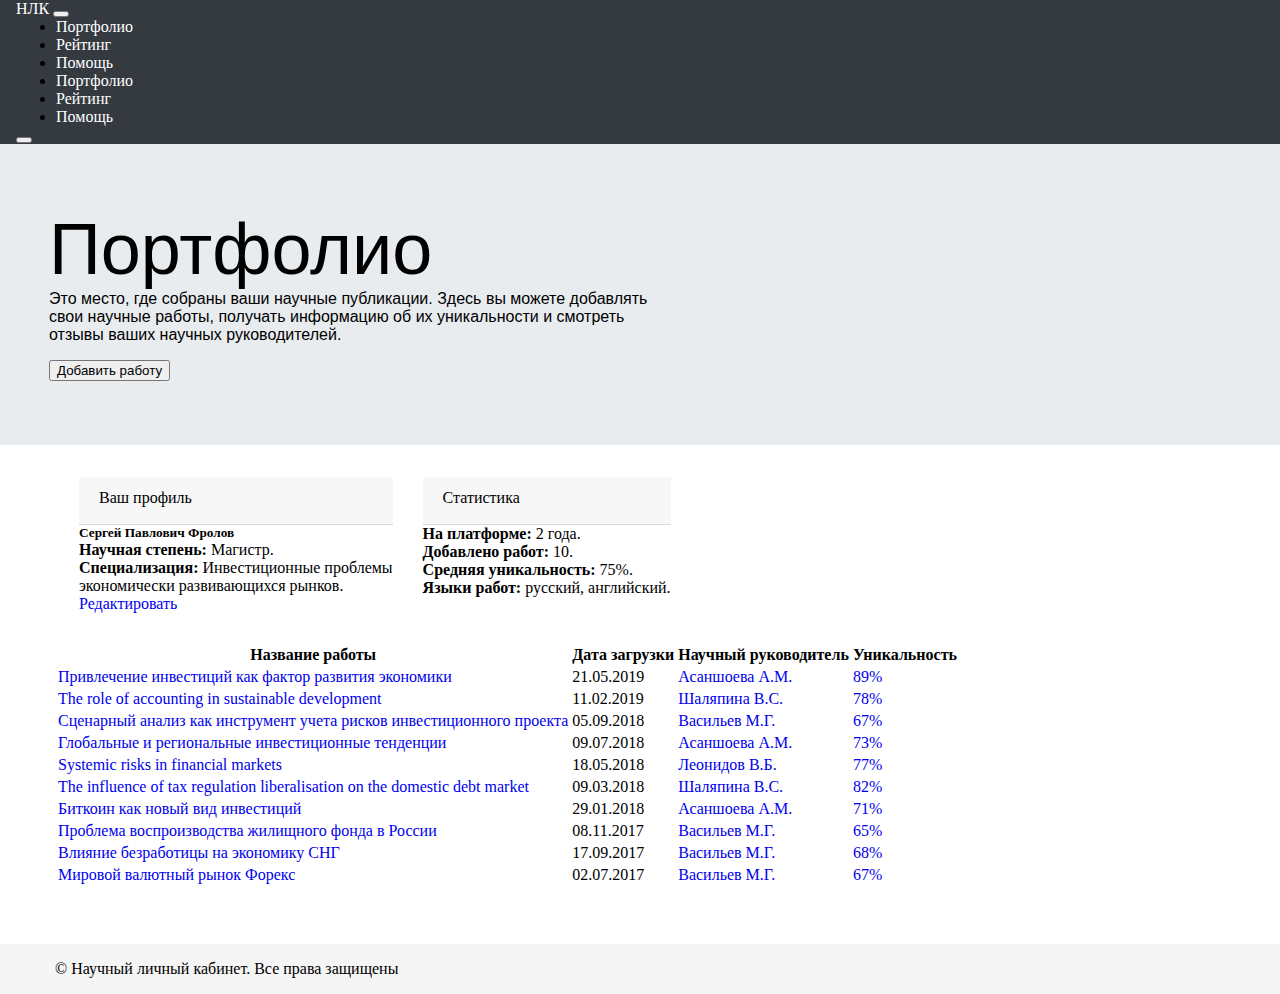
<file: Bootstrap html/index.html>
<!DOCTYPE html>
<html>
    <link href="https://cdn.jsdelivr.net/npm/bootstrap@5.2.3/dist/css/bootstrap.min.css" rel="stylesheet" integrity="sha384-rbsA2VBKQhggwzxH7pPCaAqO46MgnOM80zW1RWuH61DGLwZJEdK2Kadq2F9CUG65" crossorigin="anonymous">
    <link rel="stylesheet" href="style.css">
    <head>
    </head>
    <body>
      <nav class="navbar navbar-expand-md navbar-light;" style="background: #343A40; padding-left: 16px">
        <a class="navbar-brand" href="#" style="color: white">НЛК</a>
        <button class="navbar-toggler" type="button" data-toggle="collapse" data-target="col-xs" aria-controls="navbarSupportedContent" aria-expanded="false" aria-label="Toggle navigation">
          <span class="navbar-toggler-icon"></span>
        </button>
      
        <div class="collapse navbar-collapse" id="navbarSupportedContent">
          <ul class="navbar-nav mr-auto">
            <li class="nav-item active">
              <a class="nav-link" href="#">Портфолио</a>
            </li>
            <li class="nav-item">
              <a class="nav-link" href="#">Рейтинг</a>
            </li>
            <li class="nav-item">
              <a class="nav-link" href="#">Помощь</a>
            </li>
          </ul>
          </form>
        </div>
        <div class="pos-f-t">
          <div class="collapse" id="navbarToggleExternalContent">
            <div class="bg-dark p-4">
              <ul class="navbar-nav mr-auto">
                <li class="nav-item active">
                  <a class="nav-link" href="#">Портфолио</a>
                </li>
                <li class="nav-item">
                  <a class="nav-link" href="#">Рейтинг</a>
                </li>
                <li class="nav-item">
                  <a class="nav-link" href="#">Помощь</a>
                </li>
              </ul>
            </div>
          </div>
          <nav class="navbar navbar-dark bg-dark">
            <button class="navbar-toggler" type="button" data-toggle="collapse" data-target="#navbarToggleExternalContent" aria-controls="navbarToggleExternalContent" aria-expanded="false" aria-label="Toggle navigation">
              <span class="navbar-toggler-icon"></span>
            </button>
          </nav>
        </div>
      </nav>
        <div class="firstContainer">
            <p id="Портфолио">Портфолио</p>
            <p>
                Это место, где собраны ваши научные 
                публикации. Здесь вы можете добавлять<br> 
                свои научные работы, получать информацию 
                об их уникальности и смотреть<br> отзывы 
                ваших научных руководителей.
            </p>
            <button type="button" class="btn btn-primary" style="margin-top: 16px;">Добавить работу</button>
        </div>

          <div class="secondContainer" style="padding-left: 55px">
            <div class="row"></div>
              <div class="col-lg-5 col-md-7 col-xs-6">
                <div class="card" style="margin-left: 24px; position: inherit;">
                  <p class="cardName" style="font-weight: 400;">Ваш профиль</p>
                  <div class="card-body">
                    <h5 class="card-title">Сергей Павлович Фролов</h5>
                    <p class="card-text">
                      <strong>Научная степень:</strong> Магистр. <br>
                      <strong>Специализация:</strong> Инвестиционные проблемы <br> экономически развивающихся рынков.
                    </p>
                    <a href="#" class="btn btn-primary" style="margin-top: 16px;">Редактировать</a>
                  </div>
                </div>
              </div>

              <div class="col-lg-4 col-md-5 col-xs-6">
                <div class="card" style="position: inherit;">
                  <p class="cardName">Статистика</p>
                  <div class="card-body">
                    <p class="card-text">
                      <strong>На платформе:</strong> 2 года. <br>
                      <strong>Добавлено работ:</strong> 10. <br>
                      <strong>Средняя уникальность:</strong> 75%. <br>
                      <strong>Языки работ:</strong> русский, английский.</p>
                  </div>
                </div>
              </div>

              <div class="col-lg-12 col-xs-6" style="overflow:auto">
                <table class="table table-bordered">
                  <thead>
                    <tr>
                      <th>Название работы</th>
                      <th scope="col">Дата загрузки</th>
                      <th scope="col">Научный руководитель</th>
                      <th scope="col">Уникальность</th>
                    </tr>
                  </thead>
                  <tbody>
                    <tr>
                      <td scope="row"> <a href="#">Привлечение инвестиций как фактор развития экономики</a></td>
                      <td>21.05.2019</td>
                      <td> <a href="#">Асаншоева А.М.</a></td>
                      <td> <a href="#">89%</a></td>
                    </tr>
                    <tr>
                      <td scope="row"> <a href="#">The role of accounting in sustainable development</a></td>
                      <td>11.02.2019</td>
                      <td><a href="#">Шаляпина В.С.</a></td>
                      <td><a href="#">78%</a></td>
                    </tr>
                    <tr>
                      <td scope="row"> <a href="#">Сценарный анализ как инструмент учета рисков инвестиционного
                        проекта</a></td>
                      <td>05.09.2018</td>
                      <td><a href="#">Васильев М.Г.</a></td>
                      <td><a href="#">67%</a></td>
                    </tr>
                    <tr>
                      <td scope="row"><a href="#">Глобальные и региональные инвестиционные тенденции</a></td>
                      <td>09.07.2018</td>
                      <td><a href="#">Асаншоева А.М.</a></td>
                      <td><a href="#">73%</a></td>
                    </tr>
                    <tr>
                      <td scope="row"><a href="#">Systemic risks in financial markets</a></td>
                      <td>18.05.2018</td>
                      <td><a href="#">Леонидов В.Б.</a></td>
                      <td><a href="#">77%</a></td>
                    </tr>
                    <tr>
                      <td scope="row"><a href="#">The influence of tax regulation liberalisation on the domestic debt market</a></td>
                      <td>09.03.2018</td>
                      <td><a href="#">Шаляпина В.С.</a></td>
                      <td><a href="#">82%</a></td>
                    </tr>
                    <tr>
                      <td scope="row"><a href="#">Биткоин как новый вид инвестиций</a></td>
                      <td>29.01.2018</td>
                      <td><a href="#">Асаншоева А.М.</a></td>
                      <td><a href="#">71%</a></td>
                    </tr>
                    <tr>
                      <td scope="row"><a href="#">Проблема воспроизводства жилищного фонда в России</a></td>
                      <td>08.11.2017</td>
                      <td><a href="#">Васильев М.Г.</a></td>
                      <td><a href="#">65%</a></td>
                    </tr>
                    <tr>
                      <td scope="row"><a href="#">Влияние безработицы на экономику СНГ</a></td>
                      <td>17.09.2017</td>
                      <td><a href="#">Васильев М.Г.</a></td>
                      <td><a href="#">68%</a></td>
                    </tr>
                    <tr>
                      <td scope="row"><a href="#">Мировой валютный рынок Форекс</a></td>
                      <td>02.07.2017</td>
                      <td><a href="#">Васильев М.Г.</a></td>
                      <td><a href="#">67%</a></td>
                    </tr>
                  </tbody>
                </table>
              </div>

            </div>
          </div>
          <div class="contacts">
            <p>© Научный личный кабинет. Все права защищены</p>
          </div>
    </body>
</html>
</file>
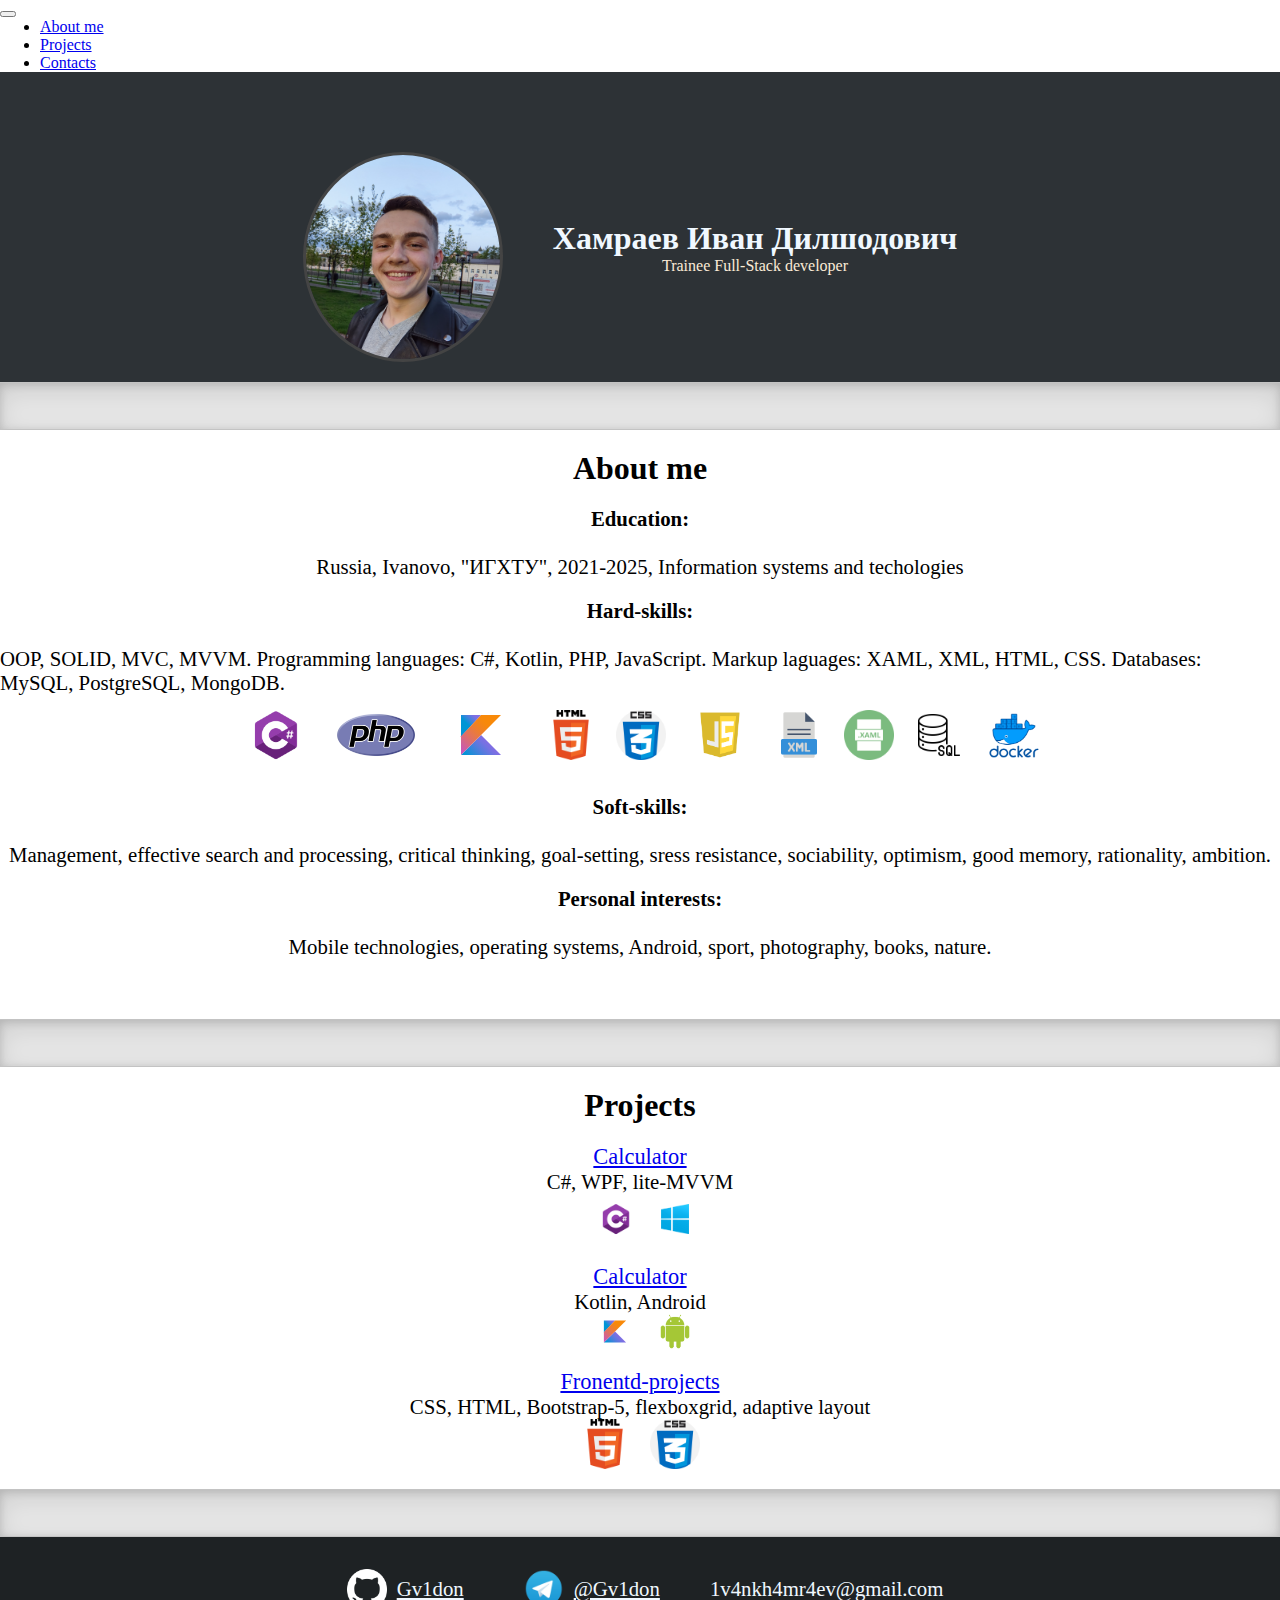
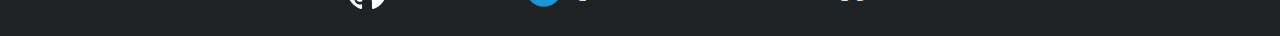
<file: Portfolio/index.html>
<!DOCTYPE html>
<html>
    <link rel="stylesheet" href="style.css">
    <link href="https://cdn.jsdelivr.net/npm/bootstrap@5.2.3/dist/css/bootstrap.min.css" rel="stylesheet" integrity="sha384-rbsA2VBKQhggwzxH7pPCaAqO46MgnOM80zW1RWuH61DGLwZJEdK2Kadq2F9CUG65" crossorigin="anonymous">
    <head>
    </head>
    <body>
        <nav class="navbar navbar-expand-lg navbar-dark fixed-top bg-dark" aria-label="Tenth navbar example">
            <div class="container-fluid">
              <button class="navbar-toggler" type="button" data-bs-toggle="collapse" data-bs-target="#navbarsExample08" aria-controls="navbarsExample08" aria-expanded="false" aria-label="Переключить навигацию">
                <span class="navbar-toggler-icon"></span>
              </button>
              <div class="collapse navbar-collapse justify-content-md-center" id="navbarsExample08">
                <ul class="navbar-nav">
                  <li class="nav-item">
                    <a class="nav-link active" aria-current="page" href="#AboutMe">About me</a>
                  </li>
                  <li class="nav-item">
                    <a class="nav-link active" aria-current="page" href="#Projects">Projects</a>
                  </li>
                  <li class="nav-item dropdown">
                    <a class="nav-link active" aria-current="page" href="#Contacts">Contacts</a>
                  </li>
                </ul>
              </div>
            </div>
          </nav>
        <main class="MainContainer">
            <div class="HeadContainer">
                <div class="preview">
                    <div class="mainImage">
                        <img src="ava.jpg" alt="Avatar" class="ava">
                    </div>
                    <div class="mainInformation">
                        <h1 style="color:aliceblue">Хамраев Иван Дилшодович</h1>
                        <p style="color:antiquewhite">Trainee Full-Stack developer</p>
                    </div>
                </div>
            </div>
            <div id="AboutMe" class="b-example-divider"></div>
            <div class="aboutMe">
              <h1 style="margin-top: 20px;">About me</h1>
              <p class="text"><b>Education:</b> <br>Russia, Ivanovo, "ИГХТУ", 2021-2025, Information systems and techologies</p>    
              <p class="text"><b>Hard-skills:</b> <br>OOP, SOLID, MVC, MVVM. Programming languages: C#, Kotlin, PHP, JavaScript. Markup laguages: XAML, XML, HTML, CSS. Databases: MySQL, PostgreSQL, MongoDB.</p>
              <div class="images-pull">
                <img class="icon" style="max-width: 100px; max-height: 80px;" src="5.png">
                <img class="icon" style="max-width: 80px; max-height: 50px; margin-left: 10px; margin-right: 10px;" src="9.png">
                <img class="icon" style="max-width: 90px; max-height: 90px;" src="8.svg">
                <img class="icon" src="10.png">
                <img class="icon" src="1.png">
                <img class="icon" style="max-width: 90px; max-height: 50px; margin: 0px;" src="7.png">
                <img class="icon" src="2.png">
                <img class="icon" src="4.png">
                <img class="icon" src="3.png">
                <img class="icon" style="max-width: 80px; max-height: 50px; margin: 0px;" src="6.png">
              </div>              
              <p class="text"><b>Soft-skills:</b> <br>Management, effective search and processing, critical thinking, goal-setting, sress resistance, sociability, optimism, good memory, rationality, ambition.</p>
              <p style="margin-bottom: 60px;" class="text"><b>Personal interests:</b> <br>Mobile technologies, operating systems, Android, sport, photography, books, nature.</p>
            </div>
            <div id="Projects" class="b-example-divider"></div>
            <div class="projects">
              <h1 >Projects</h1>
              <p class="text"><a href="https://github.com/Gv1don/ProjectCalculator" style="font-size: 1.4rem; font-weight: 500;">Calculator</a> C#, WPF, lite-MVVM</p>
              <div class="projectIcon">
                <img class="icon" src="5.png">
                <img class="icon" style="max-height: 30px; max-width: 30px;" src="Windows.png">
              </div>
              <p class="text"><a href="https://github.com/Gv1don/AndroidStudioProjects" style="font-size: 1.4rem; font-weight: 500;">Calculator</a> Kotlin, Android </p>
              <div class="projectIcon">
                <img class="icon" src="8.svg">
                <img class="icon" style="max-width: 35px; max-height: 35px;" src="Android.png">
              </div>
              </div>
              <p class="text"><a href="https://github.com/Gv1don/HTML-CSS-Projects" style="font-size: 1.4rem; font-weight: 500;">Fronentd-projects</a>CSS, HTML, Bootstrap-5, flexboxgrid, adaptive layout</p>
              <div class="projectIcon">
                <img class="icon" style="margin-bottom: 20px;" src="10.png">
                <img class="icon" style="margin-bottom: 20px;" src="1.png">
              </div>
            </div>
            <div id="Contacts" class="b-example-divider"></div>
            <div  class="contacts">
              <div class="MainContactCont">
                <div class="ContactCont">
                  <img class="icon" src="github.png" style="max-width: 40px; max-height: 40px;">
                  <a class="text" href="https://github.com/Gv1don" style="color:aliceblue; margin-bottom: 20px;">Gv1don</a>
                </div>
                <div class="ContactCont">
                  <img class="icon" src="Telegram.png" style="max-width: 40px; max-height: 40px;">
                  <a class="text" href="https://t.me/Gv1don" style="color:aliceblue; margin-bottom: 20px;">@Gv1don</a>
                </div>
                <p class="text" style="margin-bottom: 20px; margin-left: 25px; margin-right: 25px;">1v4nkh4mr4ev@gmail.com</p>
              </div>  
            </div>
        </main>
    </body>
</html>
</file>
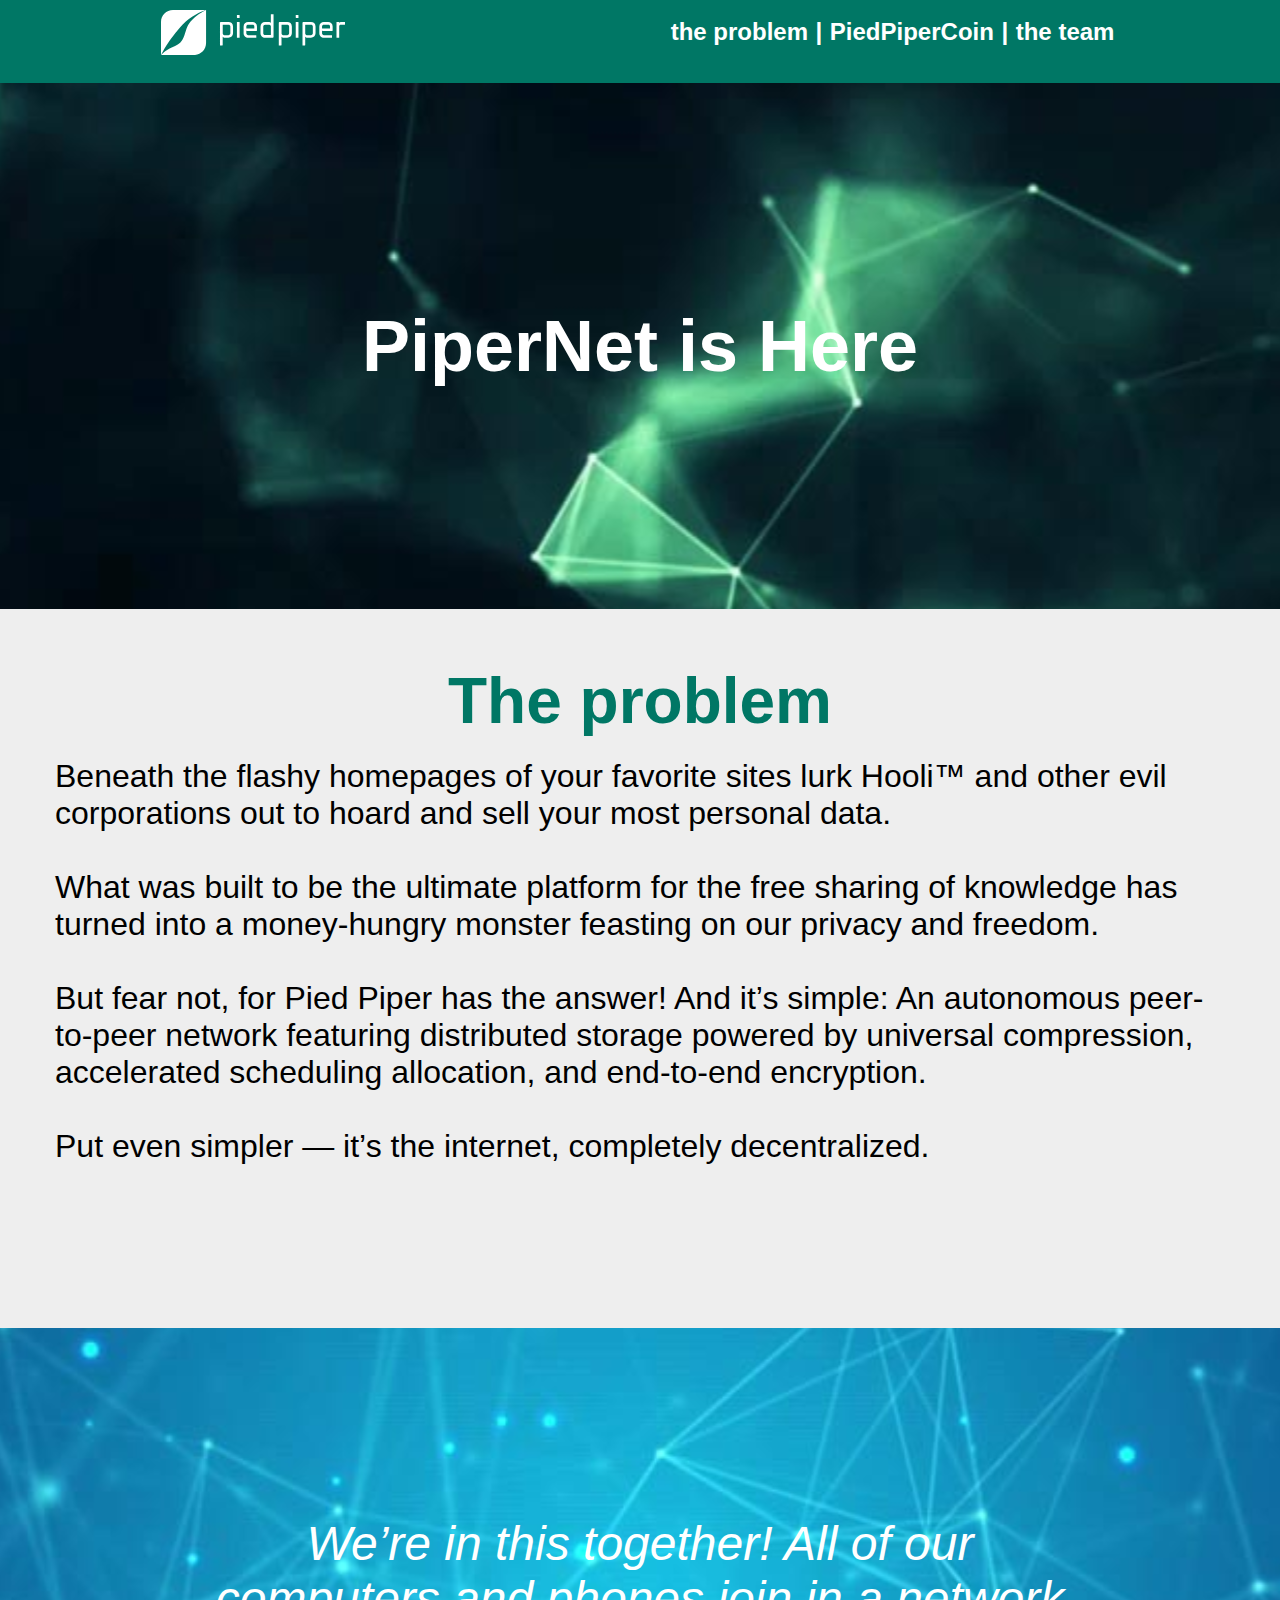
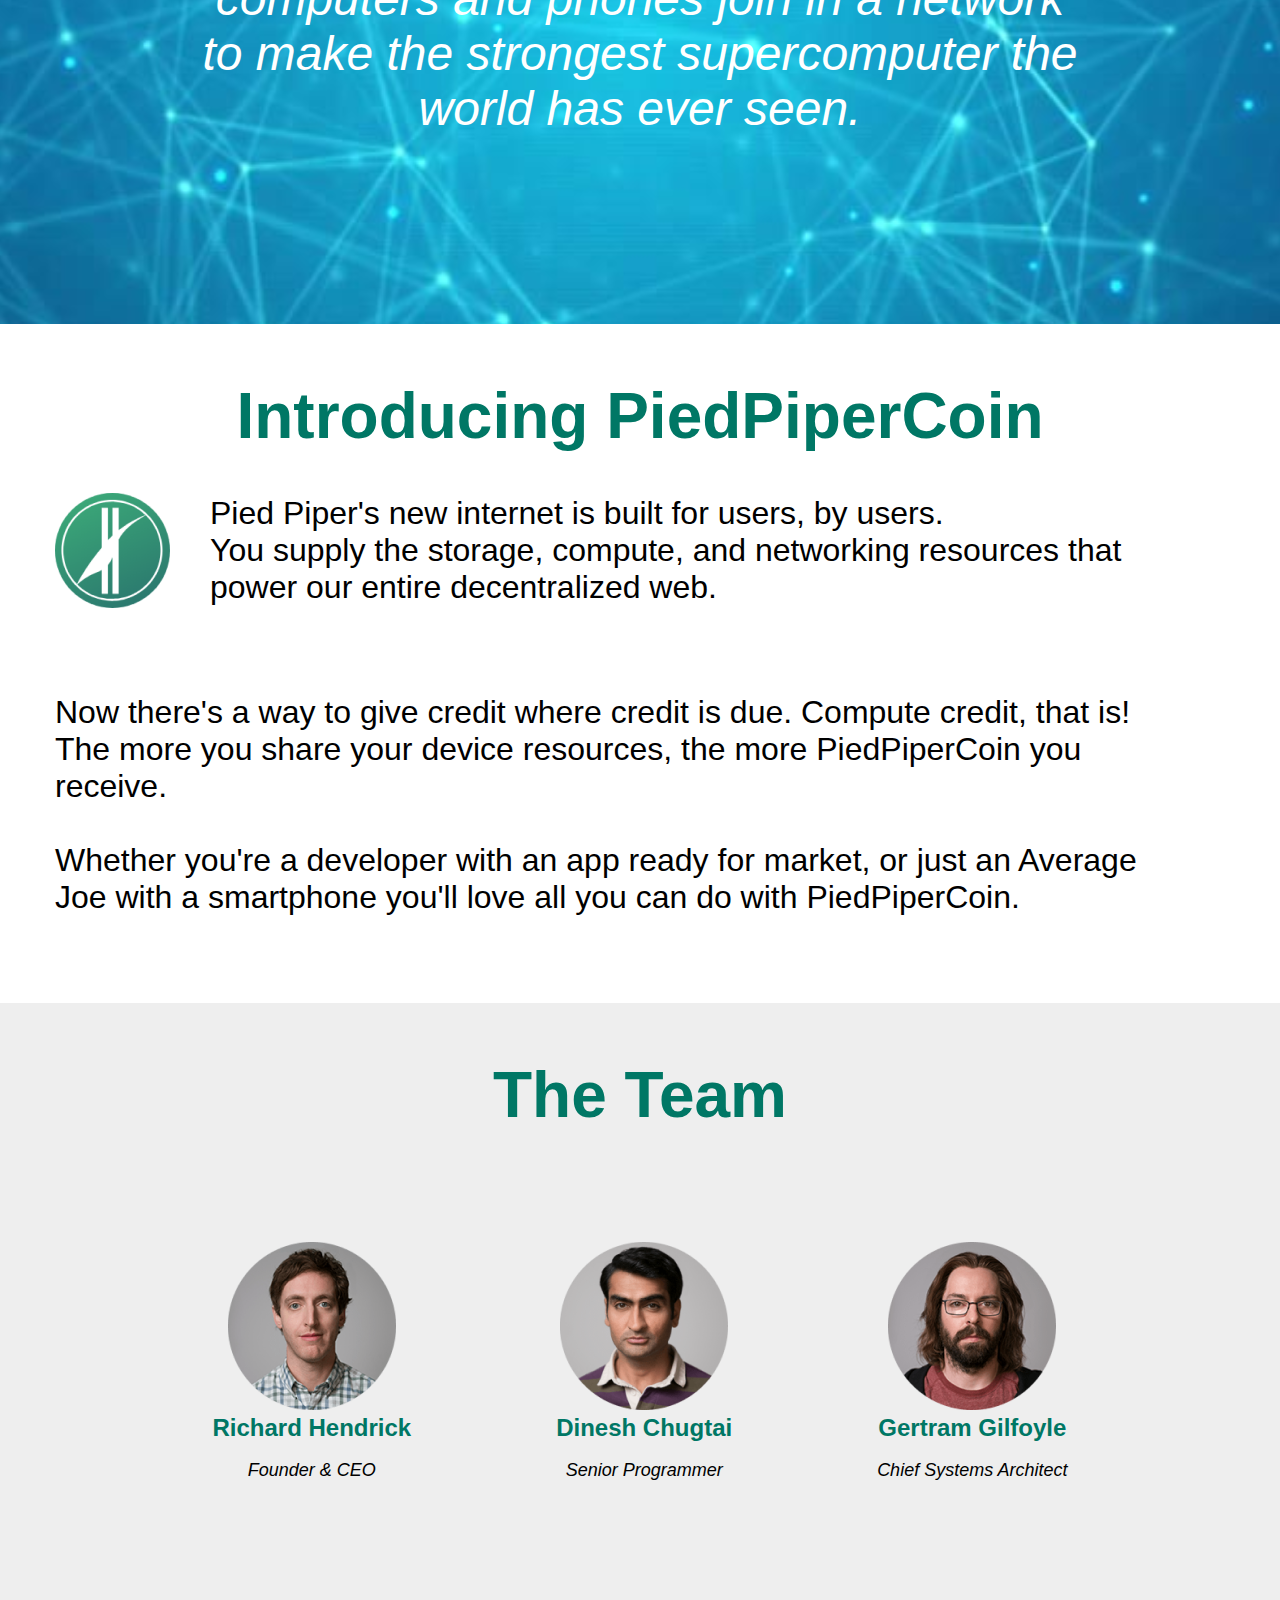
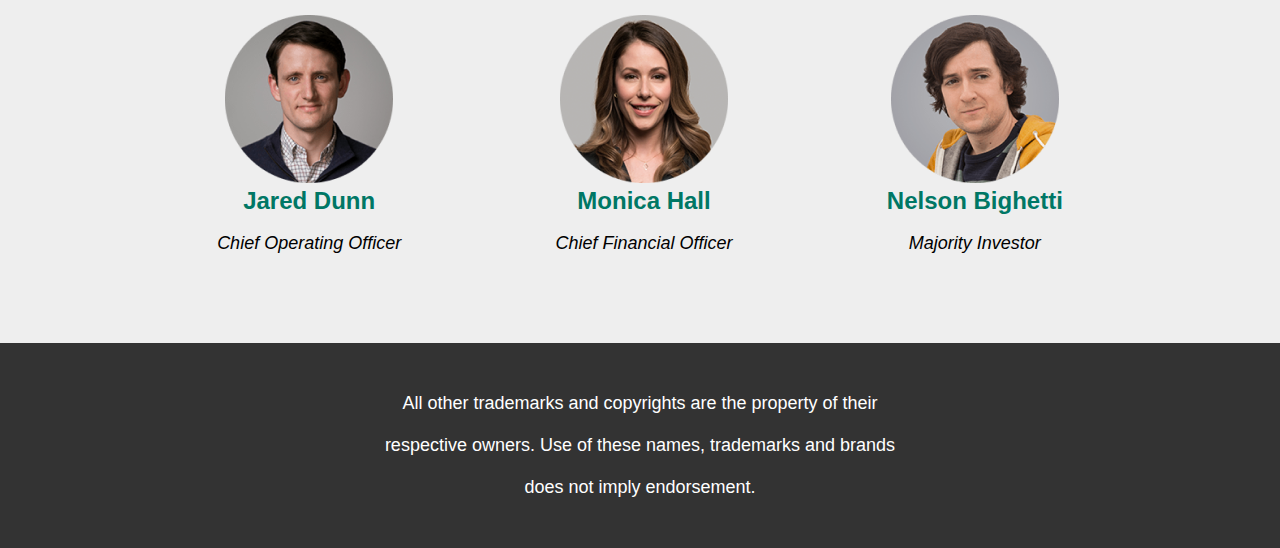
<file: Figma maket realisation/main.html>
<!DOCTYPE html>
<html>
    <link rel="stylesheet" href="style.css">
    <head>
    </head>
    <body>
        <header id="header">
            <a href="#first" ><img id="logo" src="logo.svg"></a>
            <div id="anchors">
                <a class="navigation" href="#problem">the problem</a>
                <a class="navigation">|</a>
                <a class="navigation" href="#coin">PiedPiperCoin</a>
                <a class="navigation">|</a>
                <a class="navigation" href="#team">the team</a>   
            </div>
        </header>
        <div id="mainContainer">
                <div id="wrongElement"></div>
            <section id="first">
                <p id="firstText">PiperNet is Here</p>
            </section>
            <section id="problem">
                <p class="head">The problem</p>
                <p class="defaultText">Beneath the flashy homepages of your favorite sites lurk Hooli™ and other evil corporations out to hoard and sell your most personal data.
                    <br><br>What was built to be the ultimate platform for the free sharing of knowledge has turned into a money-hungry monster feasting on our privacy and freedom.    
                    <br><br>But fear not, for Pied Piper has the answer! And it’s simple:
                    An autonomous peer-to-peer network featuring distributed storage powered by universal compression, accelerated scheduling allocation, and end-to-end encryption.
                    <br><br>Put even simpler — <b>it’s the internet, completely decentralized.</b></p>
            </section>
            <section id="two">
                <p id="twoText">We’re in this together! All of our<br>computers and phones join in a network<br>to make the strongest supercomputer the<br>world has ever seen.</p>
            </section>
            <section id="coin">
                <p class="head">Introducing PiedPiperCoin</p>
                <div id="exceptionText">
                    <img src="PPC Logo.png" id="png">
                    <p>Pied Piper's new internet is built for users, by users.
                    <br>You supply the storage, compute, and networking resources that<br>power our entire decentralized web.</p>
                </div>
                <br><br><p class="defaultText">Now there's a way to give credit where credit is due. Compute credit, that is!
                <br>The more you share your device resources, the more PiedPiperCoin you <br>receive.
                <br><br>Whether you're a developer with an app ready for market, or just an Average<br>Joe with a smartphone you'll love all you can do with PiedPiperCoin.</p>
            </section>
            <section id="team">
                <p class="head">The Team</p>
                <div id="teamSection">
                    <figure class="teamElement"> 
                        <img src="image.png">
                        <figcaption class="Name">Richard Hendrick</figcaption>
                        <p class="role">Founder & CEO</p>
                    </figure>
                    <figure class="teamElement">
                        <img src="image (1).png">
                        <figcaption class="Name">Dinesh Chugtai</figcaption>
                        <p class="role">Senior Programmer</p>
                    </figure>
                    <figure class="teamElement">
                        <img src="image (2).png">
                        <figcaption class="Name">Gertram Gilfoyle</figcaption>
                        <p class="role">Chief Systems Architect</p>
                    </figure>
                    <figure class="teamElement">
                        <img src="image (3).png">
                        <figcaption class="Name">Jared Dunn</figcaption>
                        <p class="role">Chief Operating Officer</p>
                    </figure>
                    <figure class="teamElement">
                        <img src="image (4).png">
                        <figcaption class="Name">Monica Hall</figcaption>
                        <p class="role">Chief Financial Officer</p>
                    </figure>
                    <figure class="teamElement">
                        <img src="image (5).png">
                        <figcaption class="Name">Nelson Bighetti</figcaption>
                        <p class="role">Majority Investor</p>
                    </figure>
                </div>
            </section>
            <section id="contitle">
                <span>All other trademarks and copyrights are the property of their<br><br>respective owners. Use of these names, trademarks and brands<br><br>does not imply endorsement.</span>
            </section>
        </div>
    </body>
</html>
</file>
<file: Bootstrap html/style.css>
*{
    box-sizing: border-box;
    margin: 0;
}

p{
    margin: 0;
}

a{
    text-decoration: none;
}

.falseBlock{
    height: 56px;
    margin: 0;
}

.header {
    position: fixed;
    background: #343A40;
    width: 100%;
    display: flex;
    flex-direction: row;
    justify-content: left;
}

.nav-link{
    color: #FFFFFF;
}

#НЛК{
    display: flex;
    font-family: 'Roboto', sans-serif;
    color: #FFFFFF;
    font-size: 20px;
    align-items: center;
    padding-left: 16px;
    padding-top: 19px;
    padding-bottom: 14px;
}

.firstContainer{
    justify-content: left;
    padding-left: 49px;
    padding-top: 64px;
    padding-bottom: 64px;
    font-family: 'Roboto', sans-serif;
    background-color: #E9ECEF;
}

#Портфолио{
    font-weight: 100;
    font-size: 72px;
}

.secondContainer{
    display: flex;
    flex-direction: row;
    flex-wrap: wrap;
    padding-right: 54px;
}

.card{
    margin-bottom: 30px;
    margin-right: 30px;
    margin-top: 32px
}

.cardName{
    height: 48px;
    font-size: 16px;
    font-weight: 400;
    padding-left: 20px;
    padding-top: 12px;
    padding-bottom: 16px;
    background-color: #00000008;
    margin: 0;
    border-bottom: solid 1px #00000020;
}

.contacts{
    display: flex;
    background: #F5F5F5;
    margin-top: 57px;
    padding-top: 16px;
    padding-bottom: 16px;
    padding-left: 55px;
    margin-bottom: 0;
}
</file>
<file: Portfolio/style.css>
*{
    box-sizing: border-box;
    margin: 0;
}

.HeadContainer{
    display: flex;
    width: 100%;
    justify-content: center;
    padding-bottom: 20px;
    background-color: #2d3236;
    padding-top: 60px;
}

.ava{
    height: 252px; 
    width: 194px;
}

.mainImage{
    justify-content: start;
    margin-top:20px;
    margin-left:20px;
    width: 200px;
    height: 210px;
    border-radius: 50%;
    overflow: hidden; 
    border: solid #444444;
}

.preview{
    padding-right: 40px;
    display: flex;
    flex-direction: row;
}

.mainInformation{
    display: flex;
    flex-direction: column;
    align-items: center;
    justify-content: center;
    padding-left: 50px;
}

.aboutMe{
    display: flex;
    justify-content: center;
    align-items: center;
    flex-direction: column;
}

.images-pull{
    display: flex;
    flex-direction: row;
    justify-content: center;
    align-items: center;
}

.icon{
    margin-left: 10px;
    margin-right: 10px;
    max-width: 50px;
    max-height: 50px;
}

.text{
    display: flex;
    font-size: 1.3rem;
    justify-content: center;
    align-items: center;
    flex-direction: column;
    margin-top: 20px;
}

.projects{
    display: flex;
    justify-content: center;
    align-items: center;
    flex-direction: column;
    padding-top: 20px;
}

.contacts{
    display: flex;
    flex-direction: column;
    justify-content: center;
    color:aliceblue;
    align-items: center;
    padding-top: 20px;
    background: #1e2224;
}

.b-example-divider {
    height: 3rem;
    background-color: rgba(0, 0, 0, .1);
    border: solid rgba(0, 0, 0, .15);
    border-width: 1px 0;
    box-shadow: inset 0 0.5em 1.5em rgb(0 0 0 / 10%), inset 0 0.125em 0.5em rgb(0 0 0 / 15%);
}

.projectIcon{
    display: flex;
    flex-direction: row;
    justify-content: center;
    align-items: center;
}

.MainContactCont{
    display: flex;
    flex-direction: row;
    justify-content: center;
    align-items: center;
    padding-bottom: 15px;
}

.ContactCont{
    margin-right: 25px;
    margin-left: 25px;
    display: flex;
    flex-direction: row;
    justify-content: center;
    align-items: center;
}
</file>
<file: Figma maket realisation/style.css>
*{
    font-family: 'Roboto', sans-serif;
    box-sizing: border-box;
}

body{
    position: relative;
    margin-left: 0;
    margin-right: 0;
    margin-bottom: 0;
}

#wrongElement{
    display: flex;
    width: 100%;
    top: 0;
    height: 75px;
    background-color: #007765;
    flex-direction: row;
    justify-content: center;
    justify-content: space-around;
}

#header{
    position: fixed;
    display: flex;
    width: 100%;
    top: 0;
    background-color: #007765;
    flex-direction: row;
    justify-content: center;
    justify-content: space-around;
}

#logo{
    padding: 10px;
}

.navigation{
    color: white;
    text-decoration: none;
    max-zoom: unset;
    font-size: 24px;
    font-weight: 600;
}

#anchors{
    padding: 15px;
    font-size: 170%;
    max-height: 45px;
}

#first{
    margin-left: auto;
    margin-right: auto;
    background: url(image.svg) no-repeat;
    margin-left: auto;
    margin-right: auto;
    padding: 150px;
    background-size: cover;
    background-position-x: center;
}

#firstText{
    color: white;
    text-align: center;
    font-size: 72px;
    font-weight: bold;
}

#problem{
    background-color: #EEEEEE;
    width: 100%;
    height: 719px;
    padding: 55px;
}

.head{
    text-align: center;
    font-size: 64px;
    color: #007765;
    font-weight: bold;
    max-width: 1219px;
    margin-left: auto;
    margin-right: auto;
    margin-top: 0px;
    margin-bottom: 10px;
}

.defaultText{
    margin-top: 20px;
    text-align: left;
    font-size: 32px;
    max-width: 1219px;
    margin-left: auto;
    margin-right: auto;
    font-weight: 300;
}

#two{
    margin-left: auto;
    margin-right: auto;
    background: url(image12.svg) no-repeat;
    margin-left: auto;
    margin-right: auto;
    padding: 140px;
    background-size: cover;
    background-position-x: center;
}

#twoText{
    color: white;
    text-align: center;
    font-size: 48px;
    font-weight: 500;
    font-style: italic;
}

#coin{
    background-color: #FFFFFF;
    width: 100%;
    padding: 55px;
    align-content: center;
}

#exceptionText{
    display: flex;
    flex-direction: row;
    align-items: center;
    font-size: 32px;
    max-width: 1219px;
    font-weight: 300;
    gap: 40px;
    margin-left: auto;
    margin-right: auto;
}

#png{
    width: 115px;
    height: 115px;
}

#team{
    background-color: #EEEEEE;
    display: flex;
    flex-direction: column;
    width: 100%;
    padding: 55px;
    align-items: center;
}

#teamSection{
    max-width: 1000px;
    display: flex;
    flex-direction: row;
    flex-wrap: wrap;
    justify-content: space-around;
    align-items: center;
    margin-left: auto;
    margin-right: auto;
}

.teamElement{
    margin-left: 50px;
    margin-right: 50px;
    margin-top: 100px;
    text-align: center;
}

.Name{
    text-align: center;
    color: #007765;
    font-weight: 700;
    font-size: 24px;
}

.role{
    text-align: center;
    font-style: italic;
    font-weight: 400;
    font-size: 18px;
}

#contitle{
    background-color: #333333;
    margin: 0;
    text-align: center;
    color: #FFFF;
    font-weight: 400px;
    font-size: 18px;
    padding-top: 50px;
    padding-bottom: 50px;
    border-color: #00000020;
    border: 1px;
}
</file>
